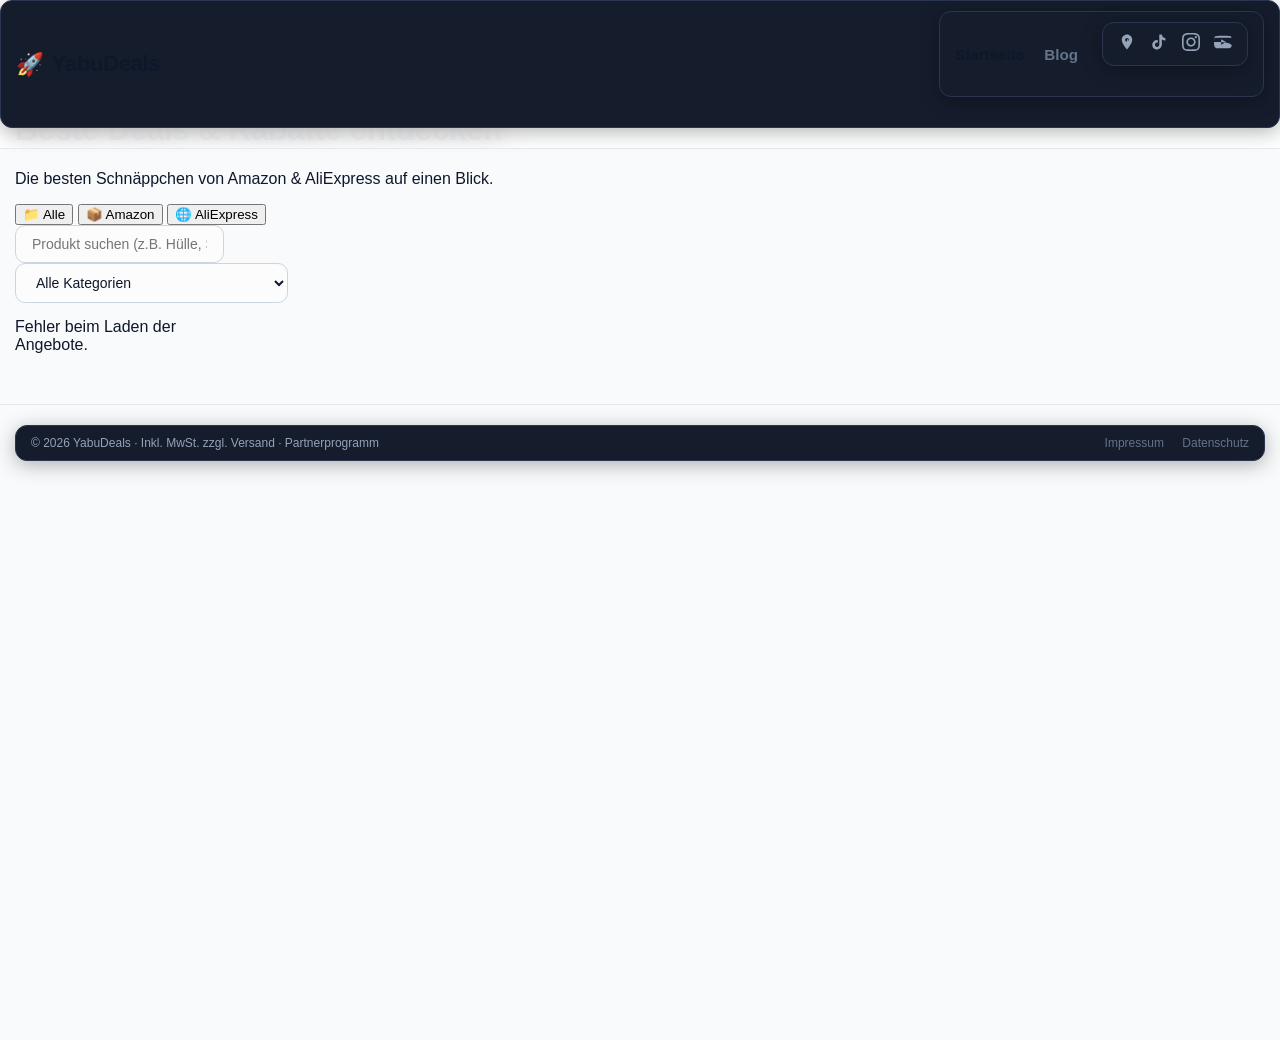
<file: index.html>
<!DOCTYPE html>
<html lang="de">
<head>
  <meta charset="UTF-8">
  <meta name="viewport" content="width=device-width, initial-scale=1.0">
  <title>YabuDeals – Beste Deals & Rabatte entdecken</title>
  <meta name="description" content="Die besten Schnäppchen von Amazon & AliExpress auf einen Blick. Täglich aktualisierte Angebote.">
  <link rel="stylesheet" href="/style.css">
</head>
<body>

  <!-- GLOBALE KOPFZEILE -->
  <div id="global-header"></div>

  <main style="flex: 1;">
    <!-- HERO SECTION -->
    <div class="hero">
      <h1>Beste Deals & Rabatte entdecken</h1>
      <p>Die besten Schnäppchen von Amazon & AliExpress auf einen Blick.</p>
    </div>

    <!-- FILTER BEREICH -->
    <div class="filter-section">
      <div class="single-filter-bar">
        <div class="shop-tabs">
          <button class="shop-tab-btn active" id="tab-all" onclick="setShopFilter('all')">📁 Alle</button>
          <button class="shop-tab-btn" id="tab-amazon" onclick="setShopFilter('amazon')">📦 Amazon</button>
          <button class="shop-tab-btn" id="tab-ali" onclick="setShopFilter('ali')">🌐 AliExpress</button>
        </div>

        <div class="search-input-wrapper">
          <input type="text" id="searchInput" placeholder="Produkt suchen (z.B. Hülle, Stuhl)..." onkeyup="onFilterChange()">
        </div>

        <div class="category-select-wrapper">
          <select id="categoryFilter" onchange="onFilterChange()">
            <option value="">Alle Kategorien</option>
          </select>
        </div>
      </div>
    </div>

    <!-- DEALS GRID -->
    <div class="deals-grid-container">
      <div class="deals-grid" id="dealsContainer">
        <div class="no-deals">Lade Angebote...</div>
      </div>
    </div>

    <!-- PAGINIERUNG -->
    <div class="pagination-container" id="paginationContainer"></div>
  </main>

  <!-- GLOBALE FUSSZEILE -->
  <div id="global-footer"></div>

  <script src="/components.js"></script>
  <script>
    let allDeals = [];
    let filteredDeals = [];
    let currentShop = 'all';
    const itemsPerPage = 27;
    let currentPage = 1;

    async function loadAllDeals() {
      const container = document.getElementById('dealsContainer');
      container.innerHTML = '<div class="no-deals">Lade aktuelle Angebote...</div>';

      try {
        // Cache Buster: Verhindert, dass Browser oder Cloudflare veraltete Daten cachen
        const cacheBuster = '?v=' + new Date().getTime();
        const [amazonRes, aliRes] = await Promise.allSettled([
          fetch('/deals.json' + cacheBuster),
          fetch('/aliexpress-deals.json' + cacheBuster)
        ]);

        let amazonData = [];
        let aliData = [];

        if (amazonRes.status === 'fulfilled' && amazonRes.value.ok) {
          amazonData = await amazonRes.value.json();
          amazonData = amazonData.map(d => ({ ...d, _shop: 'amazon' }));
        }

        if (aliRes.status === 'fulfilled' && aliRes.value.ok) {
          aliData = await aliRes.value.json();
          aliData = aliData.map(d => ({ ...d, _shop: 'ali' }));
        }

        allDeals = [...amazonData, ...aliData];

        if (allDeals.length === 0) {
          container.innerHTML = '<div class="no-deals">Aktuell sind keine Deals erreichbar.</div>';
          return;
        }

        populateCategorySelect(document.getElementById('categoryFilter'), allDeals);
        onFilterChange();
      } catch (err) {
        console.error("Fehler beim Laden der Deals:", err);
        container.innerHTML = '<div class="no-deals">Fehler beim Laden der Angebote.</div>';
      }
    }

    function setShopFilter(shop) {
      currentShop = shop;
      document.querySelectorAll('.shop-tab-btn').forEach(btn => btn.classList.remove('active'));
      
      if (shop === 'all') document.getElementById('tab-all').classList.add('active');
      if (shop === 'amazon') document.getElementById('tab-amazon').classList.add('active');
      if (shop === 'ali') document.getElementById('tab-ali').classList.add('active');

      onFilterChange();
    }

    function onFilterChange() {
      const searchVal = (document.getElementById('searchInput').value || '').toLowerCase().trim();
      const catVal = document.getElementById('categoryFilter').value;

      filteredDeals = allDeals.filter(deal => {
        const matchesShop = (currentShop === 'all') || (deal._shop === currentShop);
        const title = (deal['Produkt-Titel'] || deal['Titel'] || '').toLowerCase();
        const matchesSearch = !searchVal || title.includes(searchVal);
        const category = deal['Kategorie'] || '';
        const matchesCat = !catVal || category.toLowerCase() === catVal.toLowerCase();

        return matchesShop && matchesSearch && matchesCat;
      });

      currentPage = 1;
      renderCurrentPage();
    }

    function renderCurrentPage() {
      const container = document.getElementById('dealsContainer');
      const startIdx = (currentPage - 1) * itemsPerPage;
      const pageItems = filteredDeals.slice(startIdx, startIdx + itemsPerPage);

      if (pageItems.length === 0) {
        container.innerHTML = '<div class="no-deals">Keine passenden Deals gefunden.</div>';
        document.getElementById('paginationContainer').innerHTML = '';
        return;
      }

      container.innerHTML = pageItems.map(dealCardHTML).join('');
      renderPaginationHTML(
        document.getElementById('paginationContainer'),
        filteredDeals.length,
        itemsPerPage,
        currentPage,
        'goToPage'
      );
    }

    function goToPage(page) {
      currentPage = page;
      renderCurrentPage();
      window.scrollTo({ top: 0, behavior: 'smooth' });
    }

    // Start-Initialisierung
    loadAllDeals();
  </script>
</body>
</html>
</file>
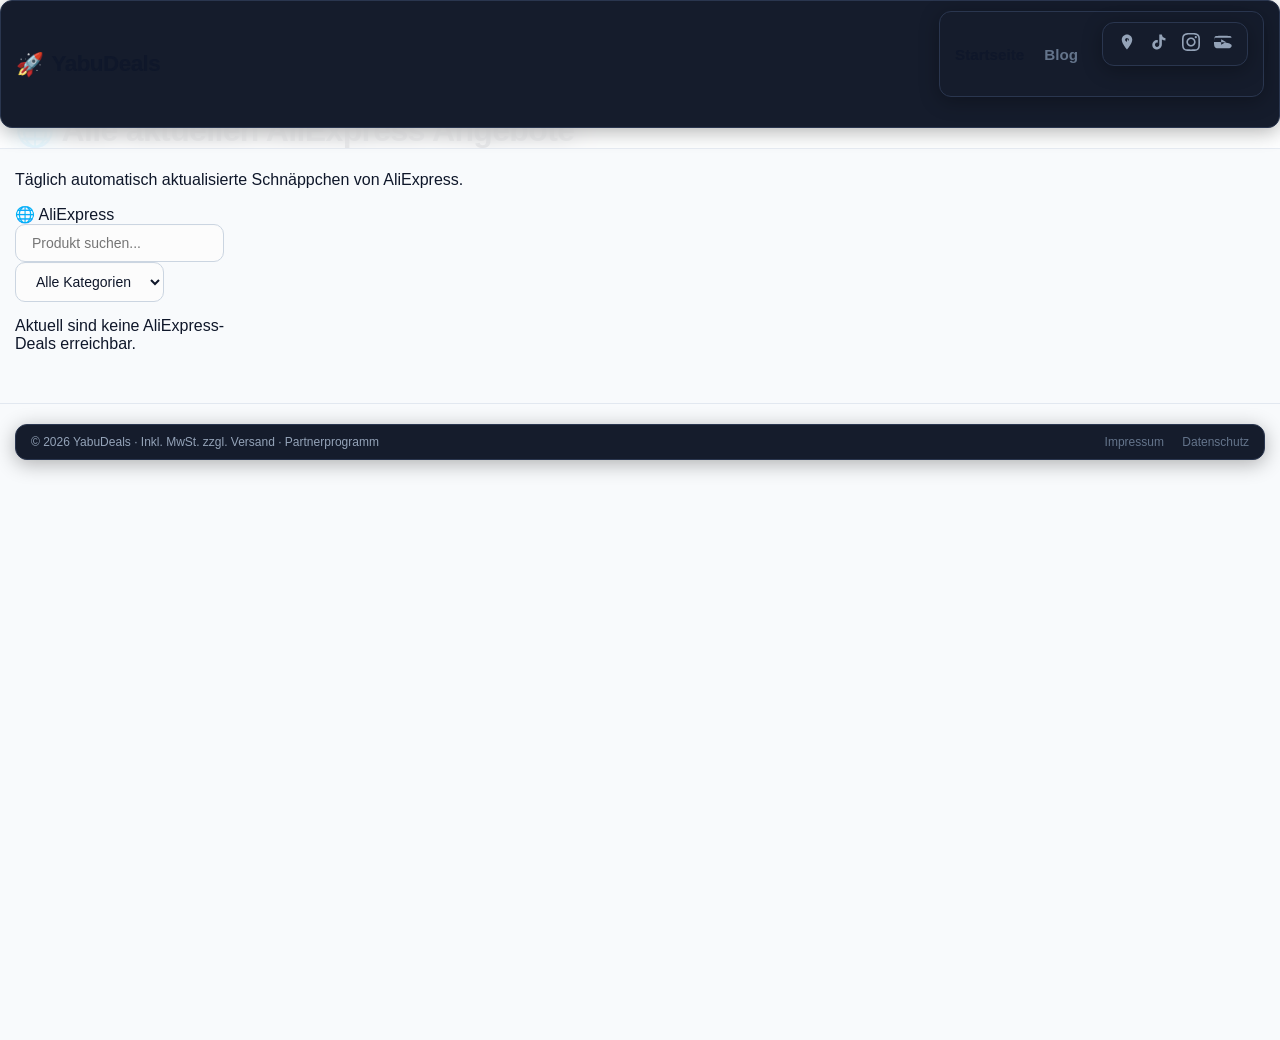
<file: aliexpress.html>
<!DOCTYPE html>
<html lang="de">
<head>
  <meta charset="UTF-8">
  <meta name="viewport" content="width=device-width, initial-scale=1.0">
  <title>AliExpress Deals – YabuDeals</title>
  <meta name="description" content="Alle aktuellen AliExpress-Angebote auf einen Blick: täglich aktualisierte Schnäppchen, kuratiert von YabuDeals.">
  <link rel="stylesheet" href="/style.css">
</head>
<body>

  <!-- GLOBALE KOPFZEILE -->
  <div id="global-header"></div>

  <main style="flex: 1;">
    <!-- HERO -->
    <div class="hero">
      <h1>🌐 Alle aktuellen AliExpress Angebote</h1>
      <p>Täglich automatisch aktualisierte Schnäppchen von AliExpress.</p>
    </div>

    <!-- FILTERBAR -->
    <div class="filter-section">
      <div class="single-filter-bar">
        <div class="shop-tabs">
          <span class="shop-tab-btn active">🌐 AliExpress</span>
        </div>

        <div class="search-input-wrapper">
          <input type="text" id="searchInput" placeholder="Produkt suchen..." onkeyup="onFilterChange()">
        </div>

        <div class="category-select-wrapper">
          <select id="categoryFilter" onchange="onFilterChange()">
            <option value="">Alle Kategorien</option>
          </select>
        </div>
      </div>
    </div>

    <!-- DEALS GRID -->
    <div class="deals-grid-container">
      <div class="deals-grid" id="dealsContainer">
        <div class="no-deals">Lade aktuelle Angebote...</div>
      </div>
    </div>

    <!-- PAGINIERUNG -->
    <div class="pagination-container" id="paginationContainer"></div>
  </main>

  <!-- GLOBALE FUSSZEILE -->
  <div id="global-footer"></div>

  <script src="/components.js"></script>
  <script>
    let allDeals = [];
    let filteredDeals = [];
    const itemsPerPage = 27;
    let currentPage = 1;

    async function fetchDeals() {
      try {
        const res = await fetch('/aliexpress-deals.json');
        if (!res.ok) throw new Error('HTTP ' + res.status);
        const data = await res.json();
        
        // AliExpress-Deals taggen
        allDeals = data.map(d => ({ ...d, _shop: 'ali' }));
        
        // SORTIERUNG: Neueste Angebote (Datum & Uhrzeit) nach oben
        allDeals = sortDealsByLatest(allDeals);

        populateCategorySelect(document.getElementById('categoryFilter'), allDeals);
        onFilterChange();
      } catch (error) {
        console.error("AliExpress Deals konnten nicht geladen werden:", error);
        document.getElementById('dealsContainer').innerHTML =
          '<div class="no-deals">Aktuell sind keine AliExpress-Deals erreichbar.</div>';
      }
    }

    function onFilterChange() {
      const searchTerm = document.getElementById('searchInput').value.toLowerCase().trim();
      const selectedCategory = document.getElementById('categoryFilter').value;

      filteredDeals = allDeals.filter(deal => {
        const title = (deal['Produkt-Titel'] || deal['Titel'] || '').toLowerCase();
        const category = deal['Kategorie'] || '';
        const matchesSearch = !searchTerm || title.includes(searchTerm);
        const matchesCategory = !selectedCategory || category.toLowerCase() === selectedCategory.toLowerCase();
        return matchesSearch && matchesCategory;
      });

      currentPage = 1;
      renderCurrentPage();
    }

    function renderCurrentPage() {
      const startIdx = (currentPage - 1) * itemsPerPage;
      const pageItems = filteredDeals.slice(startIdx, startIdx + itemsPerPage);
      renderDeals(pageItems);
      renderPaginationHTML(document.getElementById('paginationContainer'), filteredDeals.length, itemsPerPage, currentPage, 'goToPage');
    }

    function renderDeals(deals) {
      const container = document.getElementById('dealsContainer');
      if (!deals || deals.length === 0) {
        container.innerHTML = '<div class="no-deals">Keine passenden Deals gefunden.</div>';
        return;
      }
      container.innerHTML = deals.map(dealCardHTML).join('');
    }

    function goToPage(page) {
      currentPage = page;
      renderCurrentPage();
      window.scrollTo({ top: 0, behavior: 'smooth' });
    }

    fetchDeals();
  </script>
</body>
</html>
</file>
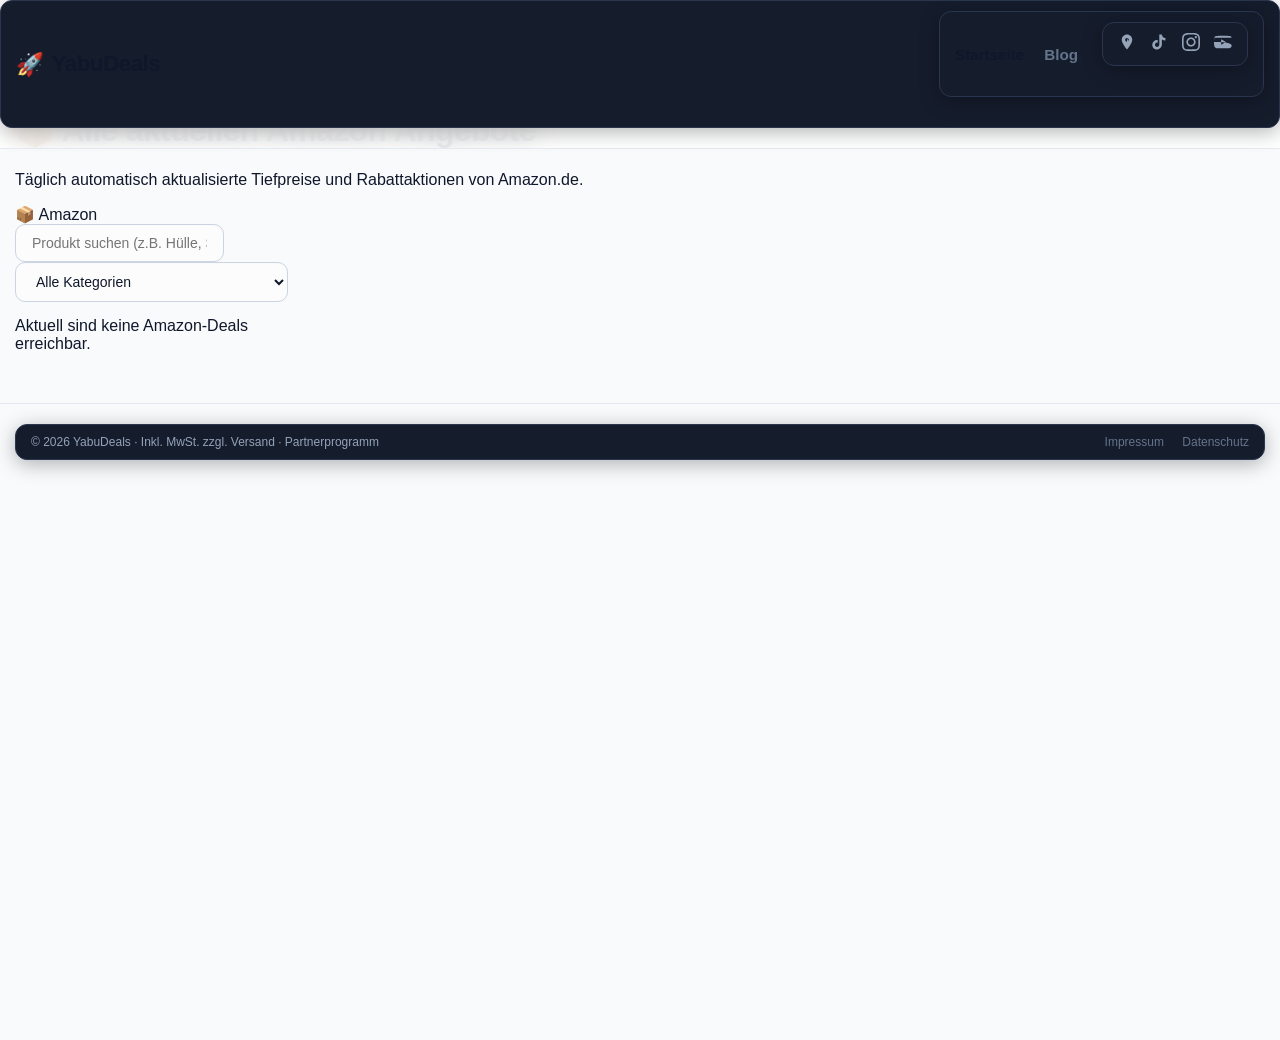
<file: amazon.html>
<!DOCTYPE html>
<html lang="de">
<head>
  <meta charset="UTF-8">
  <meta name="viewport" content="width=device-width, initial-scale=1.0">
  <title>Amazon Deals – YabuDeals</title>
  <meta name="description" content="Alle aktuellen Amazon-Angebote auf einen Blick: täglich aktualisierte Rabatte und Tiefpreise, kuratiert von YabuDeals.">
  <link rel="stylesheet" href="/style.css">
</head>
<body>

  <!-- GLOBALE KOPFZEILE -->
  <div id="global-header"></div>

  <main style="flex: 1;">
    <!-- HERO -->
    <div class="hero">
      <h1>📦 Alle aktuellen Amazon Angebote</h1>
      <p>Täglich automatisch aktualisierte Tiefpreise und Rabattaktionen von Amazon.de.</p>
    </div>

    <!-- FILTERBAR -->
    <div class="filter-section">
      <div class="single-filter-bar">
        <div class="shop-tabs">
          <span class="shop-tab-btn active">📦 Amazon</span>
        </div>

        <div class="search-input-wrapper">
          <input type="text" id="searchInput" placeholder="Produkt suchen (z.B. Hülle, Stuhl)..." onkeyup="onFilterChange()">
        </div>

        <div class="category-select-wrapper">
          <select id="categoryFilter" onchange="onFilterChange()">
            <option value="">Alle Kategorien</option>
          </select>
        </div>
      </div>
    </div>

    <!-- DEALS GRID -->
    <div class="deals-grid-container">
      <div class="deals-grid" id="dealsContainer">
        <div class="no-deals">Lade aktuelle Angebote...</div>
      </div>
    </div>

    <!-- PAGINIERUNG -->
    <div class="pagination-container" id="paginationContainer"></div>
  </main>

  <!-- GLOBALE FUSSZEILE -->
  <div id="global-footer"></div>

  <script src="/components.js"></script>
  <script>
    let allDeals = [];
    let filteredDeals = [];
    const itemsPerPage = 27;
    let currentPage = 1;

    async function fetchDeals() {
      try {
        const res = await fetch('/deals.json');
        if (!res.ok) throw new Error('HTTP ' + res.status);
        const data = await res.json();
        
        // Amazon-Angebote taggen
        allDeals = data.map(d => ({ ...d, _shop: 'amazon' }));
        
        // SORTIERUNG: Neueste Angebote (Datum & Uhrzeit) nach oben
        allDeals = sortDealsByLatest(allDeals);

        populateCategorySelect(document.getElementById('categoryFilter'), allDeals);
        onFilterChange();
      } catch (error) {
        console.error("Amazon Deals konnten nicht geladen werden:", error);
        document.getElementById('dealsContainer').innerHTML =
          '<div class="no-deals">Aktuell sind keine Amazon-Deals erreichbar.</div>';
      }
    }

    function onFilterChange() {
      const searchTerm = document.getElementById('searchInput').value.toLowerCase().trim();
      const selectedCategory = document.getElementById('categoryFilter').value;

      filteredDeals = allDeals.filter(deal => {
        const title = (deal['Produkt-Titel'] || deal['Titel'] || '').toLowerCase();
        const category = deal['Kategorie'] || '';
        const matchesSearch = !searchTerm || title.includes(searchTerm);
        const matchesCategory = !selectedCategory || category.toLowerCase() === selectedCategory.toLowerCase();
        return matchesSearch && matchesCategory;
      });

      currentPage = 1;
      renderCurrentPage();
    }

    function renderCurrentPage() {
      const startIdx = (currentPage - 1) * itemsPerPage;
      const pageItems = filteredDeals.slice(startIdx, startIdx + itemsPerPage);
      renderDeals(pageItems);
      renderPaginationHTML(document.getElementById('paginationContainer'), filteredDeals.length, itemsPerPage, currentPage, 'goToPage');
    }

    function renderDeals(deals) {
      const container = document.getElementById('dealsContainer');
      if (!deals || deals.length === 0) {
        container.innerHTML = '<div class="no-deals">Keine passenden Deals gefunden.</div>';
        return;
      }
      container.innerHTML = deals.map(dealCardHTML).join('');
    }

    function goToPage(page) {
      currentPage = page;
      renderCurrentPage();
      window.scrollTo({ top: 0, behavior: 'smooth' });
    }

    fetchDeals();
  </script>
</body>
</html>
</file>
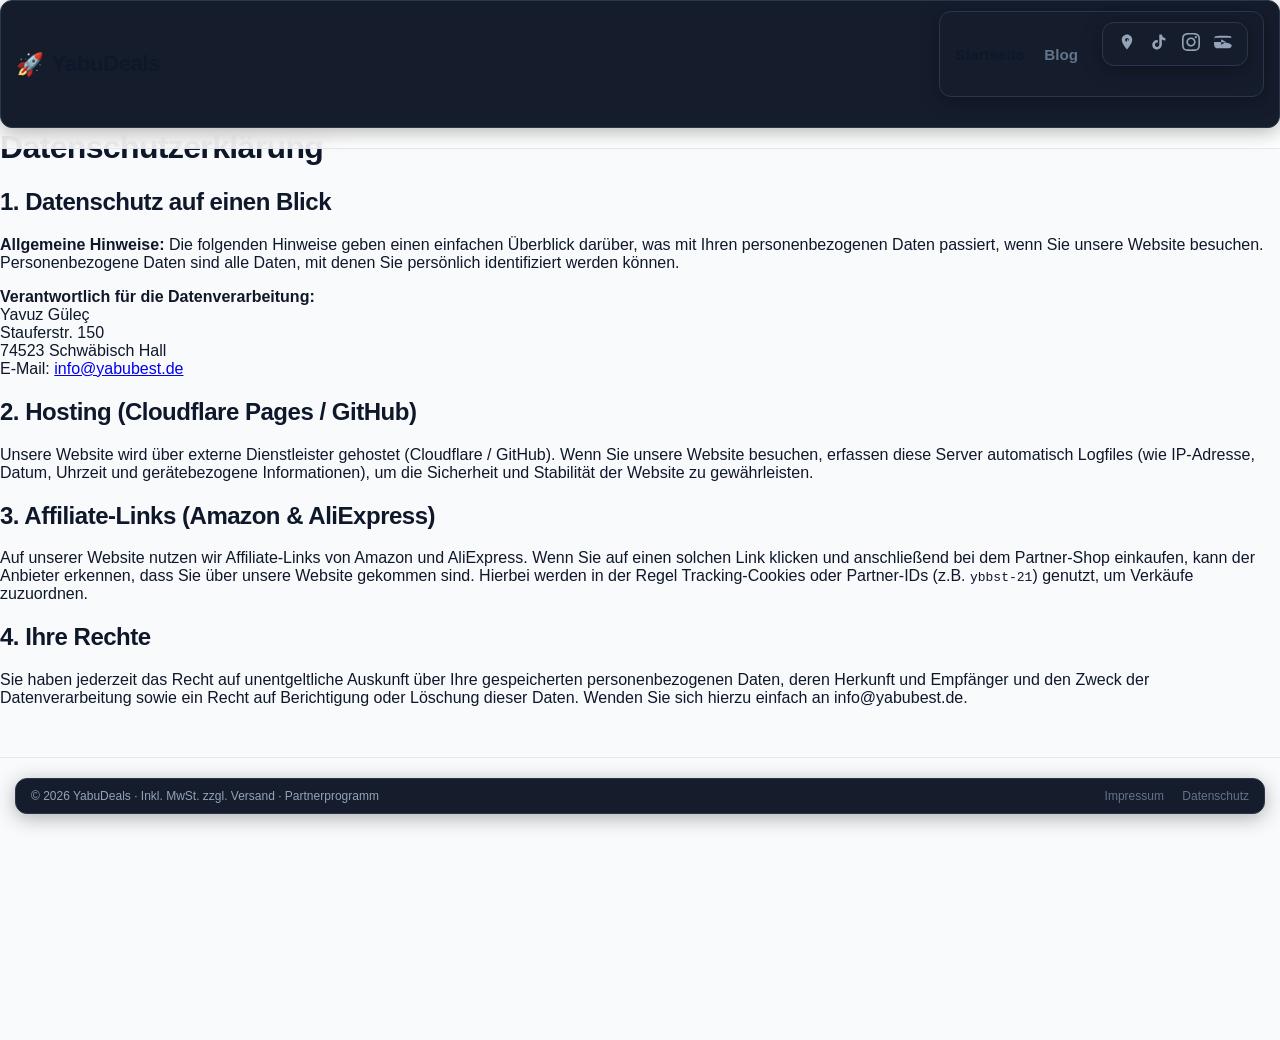
<file: datenschutz.html>
<!DOCTYPE html>
<html lang="de">
<head>
    <meta charset="UTF-8">
    <meta name="viewport" content="width=device-width, initial-scale=1.0">
    <title>Datenschutzerklärung – YabuDeals</title>
    <meta name="description" content="Datenschutzerklärung von YabuDeals: Hosting, Affiliate-Links und Ihre Rechte gemäß DSGVO.">
    <link rel="stylesheet" href="/style.css">
</head>
<body>

    <!-- GLOBALE KOPFZEILE -->
    <div id="global-header"></div>

    <div style="flex: 1;">
        <div class="legal-page-container">
            <a href="/" class="back-link">&larr; Zur Startseite</a>

            <h1>Datenschutzerklärung</h1>

            <h2>1. Datenschutz auf einen Blick</h2>
            <p><strong>Allgemeine Hinweise:</strong> Die folgenden Hinweise geben einen einfachen Überblick darüber, was mit Ihren personenbezogenen Daten passiert, wenn Sie unsere Website besuchen. Personenbezogene Daten sind alle Daten, mit denen Sie persönlich identifiziert werden können.</p>

            <p><strong>Verantwortlich für die Datenverarbeitung:</strong><br>
            Yavuz Güleç<br>
            Stauferstr. 150<br>
            74523 Schwäbisch Hall<br>
            E-Mail: <a href="mailto:info@yabubest.de">info@yabubest.de</a></p>

            <h2>2. Hosting (Cloudflare Pages / GitHub)</h2>
            <p>Unsere Website wird über externe Dienstleister gehostet (Cloudflare / GitHub). Wenn Sie unsere Website besuchen, erfassen diese Server automatisch Logfiles (wie IP-Adresse, Datum, Uhrzeit und gerätebezogene Informationen), um die Sicherheit und Stabilität der Website zu gewährleisten.</p>

            <h2>3. Affiliate-Links (Amazon & AliExpress)</h2>
            <p>Auf unserer Website nutzen wir Affiliate-Links von Amazon und AliExpress. Wenn Sie auf einen solchen Link klicken und anschließend bei dem Partner-Shop einkaufen, kann der Anbieter erkennen, dass Sie über unsere Website gekommen sind. Hierbei werden in der Regel Tracking-Cookies oder Partner-IDs (z.B. <code>ybbst-21</code>) genutzt, um Verkäufe zuzuordnen.</p>

            <h2>4. Ihre Rechte</h2>
            <p>Sie haben jederzeit das Recht auf unentgeltliche Auskunft über Ihre gespeicherten personenbezogenen Daten, deren Herkunft und Empfänger und den Zweck der Datenverarbeitung sowie ein Recht auf Berichtigung oder Löschung dieser Daten. Wenden Sie sich hierzu einfach an info@yabubest.de.</p>
        </div>
    </div>

    <!-- GLOBALE FUSSZEILE -->
    <div id="global-footer"></div>

    <script src="/components.js"></script>
</body>
</html>
</file>
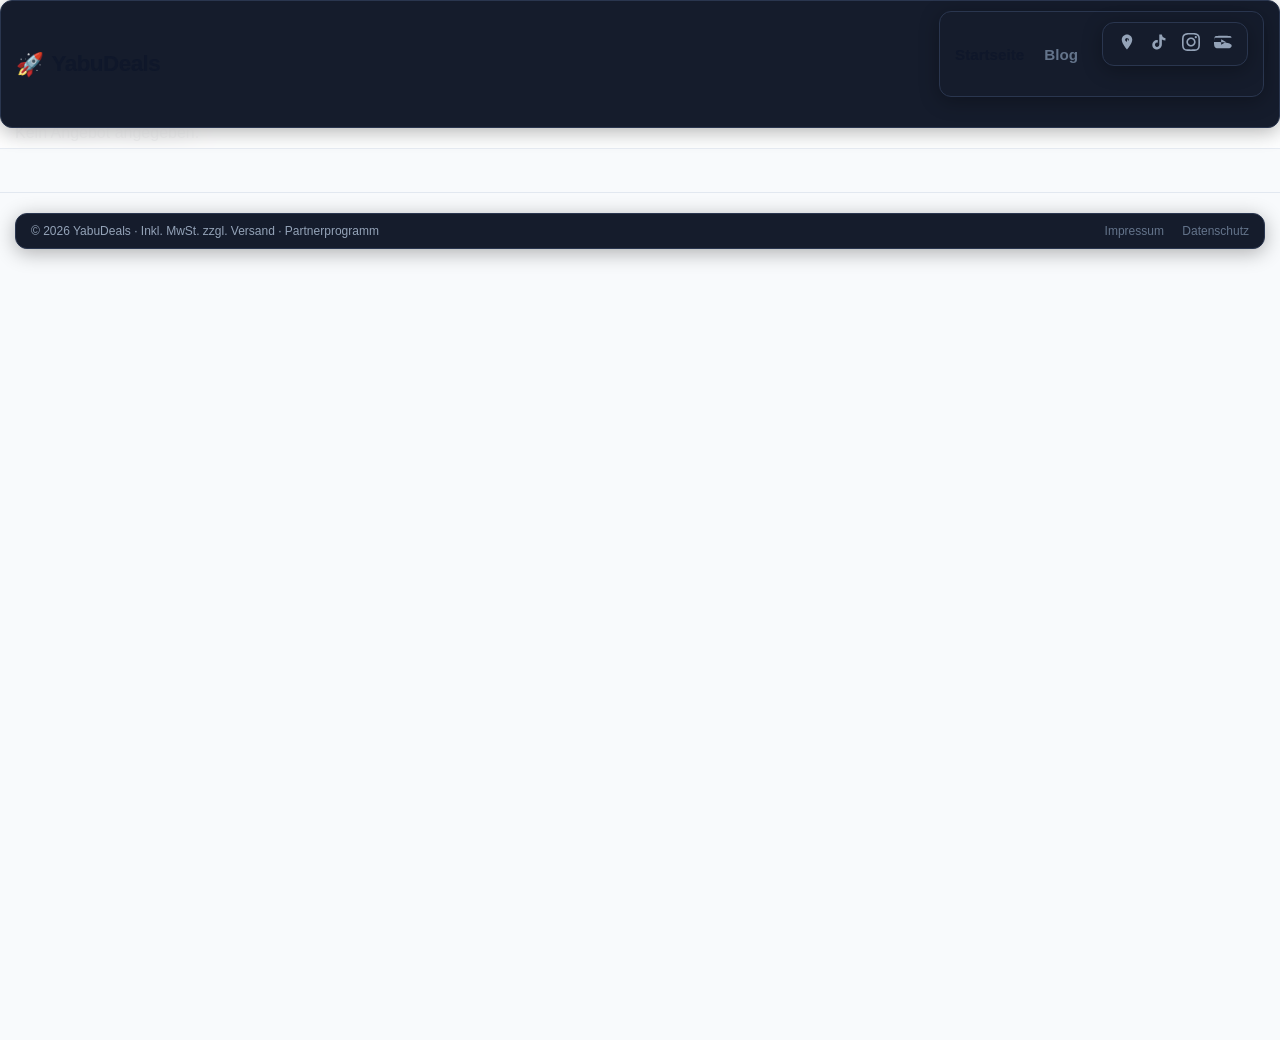
<file: deal.html>
<!DOCTYPE html>
<html lang="de">
<head>
  <meta charset="UTF-8">
  <meta name="viewport" content="width=device-width, initial-scale=1.0">
  <title>Angebot – YabuDeals</title>
  <meta name="description" content="Produktdetails und aktuelles Angebot bei YabuDeals.">
  <link rel="stylesheet" href="/style.css">
</head>
<body>

  <!-- GLOBALE KOPFZEILE -->
  <div id="global-header"></div>

  <main class="detail-wrapper">
    <a href="/" class="back-link">&larr; Zurück zur Übersicht</a>
    <div id="detailContainer">
      <div class="no-deals">Lade Angebot...</div>
    </div>
  </main>

  <!-- GLOBALE FUSSZEILE -->
  <div id="global-footer"></div>

  <script src="/components.js"></script>
  <script>
    const params = new URLSearchParams(window.location.search);
    const shop = params.get('shop');
    const id = decodeURIComponent(params.get('id') || '');

    async function loadDetail() {
      const container = document.getElementById('detailContainer');

      if (!shop || !id) {
        container.innerHTML = '<p class="no-deals">Kein Angebot angegeben.</p>';
        return;
      }

      try {
        const url = shop === 'ali' ? '/aliexpress-deals.json' : '/deals.json';
        const res = await fetch(url);
        if (!res.ok) throw new Error('HTTP ' + res.status);
        const data = await res.json();

        // BEHOBEN: Flexible Identifikator-Suche für AliExpress & Amazon
        const deal = data.find(d => {
          if (shop === 'ali') {
            const affLink = d['Affiliate Link'] || d['Link'] || d['Produkt-ID / AliExpress Link'] || '';
            const prodId = String(d['Produkt-ID'] || '');
            return affLink === id || prodId === id;
          }
          const asin = d['ASIN / Amazon Link'] || d['Produkt-ID'] || d['Link: ybbst-21'] || '';
          return asin === id;
        });

        if (!deal) {
          container.innerHTML = '<p class="no-deals">Dieses Angebot wurde nicht gefunden oder ist nicht mehr verfügbar.</p>';
          return;
        }

        deal._shop = shop === 'ali' ? 'ali' : 'amazon';
        renderDetail(deal);
      } catch (error) {
        console.error(error);
        container.innerHTML = '<p class="no-deals">Angebot konnte nicht geladen werden.</p>';
      }
    }

    function renderDetail(deal) {
      const isAli = deal._shop === 'ali';
      const container = document.getElementById('detailContainer');

      const title = deal['Produkt-Titel'] || deal['Titel'] || 'Angebot';
      const rawImage = deal['Bild-URL (Optional)'] || deal['Bild-URL'] || deal['Bildvorschau'] || '';
      // BEHOBEN: Nutzen des Bild-Optimierers für saubere WebP-Darstellung
      const image = optimizeImageUrl(String(rawImage).replace(/\s+/g, '').trim(), 500);

      const offerPrice = formatPrice(deal['Angebotspreis (€)'] || deal['Preis (€)']);
      const rawReg = deal['Regulärer Preis (€)'];
      const regPrice = rawReg ? formatPrice(rawReg) : '';
      const discount = deal['Rabatt (z.B. 30% Rabatt)'] || deal['Rabatt'] || '';
      const category = deal['Kategorie'] || 'Sonstiges';
      const description = deal['Lange Beschreibung'] || deal['Beschreibung'] || '';
      const link = deal['Affiliate Link'] || deal['Link: ybbst-21'] || deal['Link'] || '#';

      const shopBadgeStyle = isAli
        ? 'background:#fef2f2;color:#dc2626;border:1px solid #fecaca;'
        : 'background:#fff3e6;color:#d97706;border:1px solid #fde68a;';
      const shopBadgeLabel = isAli ? '🌐 AliExpress' : '📦 Amazon';
      const btnClass = isAli ? 'btn-buy-ali' : 'btn-buy-amazon';

      document.title = `${title} – YabuDeals`;

      container.innerHTML = `
        <article class="detail-card">
          <div class="detail-image-box">
            <img src="${image}" alt="${title}" decoding="async" loading="eager" onerror="this.onerror=null;this.src='https://via.placeholder.com/400';">
          </div>
          <div>
            <div class="detail-badges">
              <span style="${shopBadgeStyle}">${shopBadgeLabel}</span>
              ${discount ? `<span style="background:#ef4444;color:#fff;">${discount}</span>` : ''}
              <span style="background:#eef2ff;color:#4338ca;">${category}</span>
            </div>
            <h1 class="detail-title">${title}</h1>
            <div class="detail-price-row">
              <span class="detail-offer-price">${offerPrice}</span>
              ${regPrice ? `<span class="detail-regular-price">statt ${regPrice}</span>` : ''}
            </div>
            ${description ? `<p class="detail-description">${description}</p>` : ''}
            <a href="${link}" target="_blank" rel="nofollow noopener sponsored" class="${btnClass} detail-cta">Zum Angebot &rarr;</a>
          </div>
        </article>
      `;
    }

    loadDetail();
  </script>
</body>
</html>
</file>
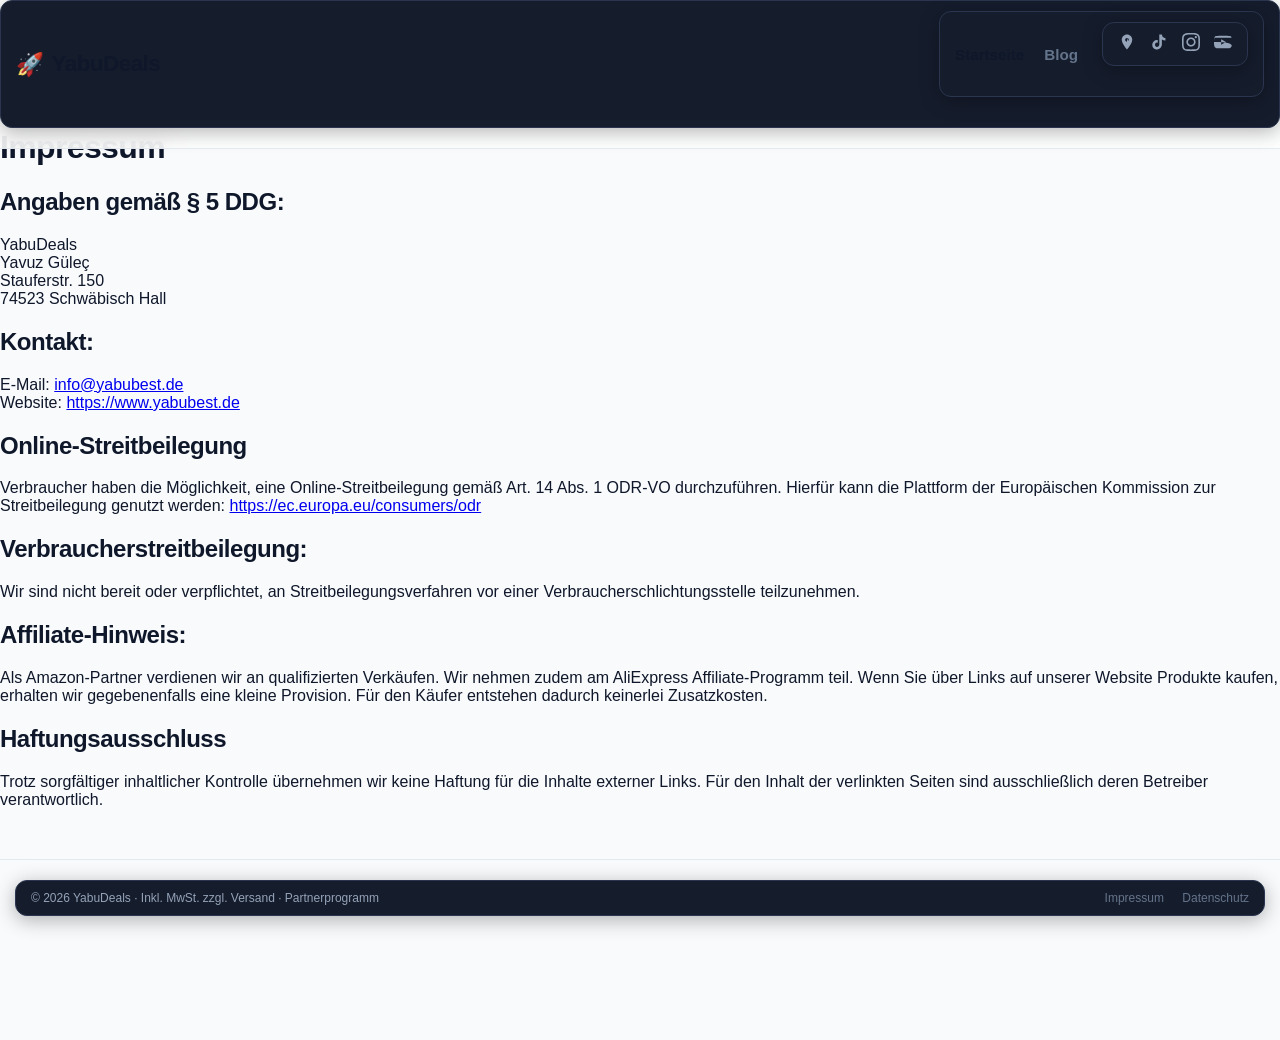
<file: impressum.html>
<!DOCTYPE html>
<html lang="de">
<head>
    <meta charset="UTF-8">
    <meta name="viewport" content="width=device-width, initial-scale=1.0">
    <title>Impressum – YabuDeals</title>
    <meta name="description" content="Impressum und Anbieterkennzeichnung von YabuDeals gemäß § 5 DDG.">
    <link rel="stylesheet" href="/style.css">
</head>
<body>

    <!-- GLOBALE KOPFZEILE -->
    <div id="global-header"></div>

    <div style="flex: 1;">
        <div class="legal-page-container">
            <a href="/" class="back-link">&larr; Zur Startseite</a>

            <h1>Impressum</h1>

            <h2>Angaben gemäß § 5 DDG:</h2>
            <p>
                YabuDeals <br>
                Yavuz Güleç<br>
                Stauferstr. 150<br>
                74523 Schwäbisch Hall
            </p>

            <h2>Kontakt:</h2>
            <p>
                E-Mail: <a href="mailto:info@yabubest.de">info@yabubest.de</a><br>
                Website: <a href="https://www.yabubest.de">https://www.yabubest.de</a>
            </p>

            <h2>Online-Streitbeilegung</h2>
            <p>Verbraucher haben die Möglichkeit, eine Online-Streitbeilegung gemäß Art. 14 Abs. 1 ODR-VO durchzuführen. Hierfür kann die Plattform der Europäischen Kommission zur Streitbeilegung genutzt werden: <a href="https://ec.europa.eu/consumers/odr" target="_blank" rel="noopener noreferrer">https://ec.europa.eu/consumers/odr</a></p>

            <h2>Verbraucherstreitbeilegung:</h2>
            <p>Wir sind nicht bereit oder verpflichtet, an Streitbeilegungsverfahren vor einer Verbraucherschlichtungsstelle teilzunehmen.</p>

            <h2>Affiliate-Hinweis:</h2>
            <p>Als Amazon-Partner verdienen wir an qualifizierten Verkäufen. Wir nehmen zudem am AliExpress Affiliate-Programm teil. Wenn Sie über Links auf unserer Website Produkte kaufen, erhalten wir gegebenenfalls eine kleine Provision. Für den Käufer entstehen dadurch keinerlei Zusatzkosten.</p>

            <h2>Haftungsausschluss</h2>
            <p>Trotz sorgfältiger inhaltlicher Kontrolle übernehmen wir keine Haftung für die Inhalte externer Links. Für den Inhalt der verlinkten Seiten sind ausschließlich deren Betreiber verantwortlich.</p>
        </div>
    </div>

    <!-- GLOBALE FUSSZEILE -->
    <div id="global-footer"></div>

    <script src="/components.js"></script>
</body>
</html>
</file>
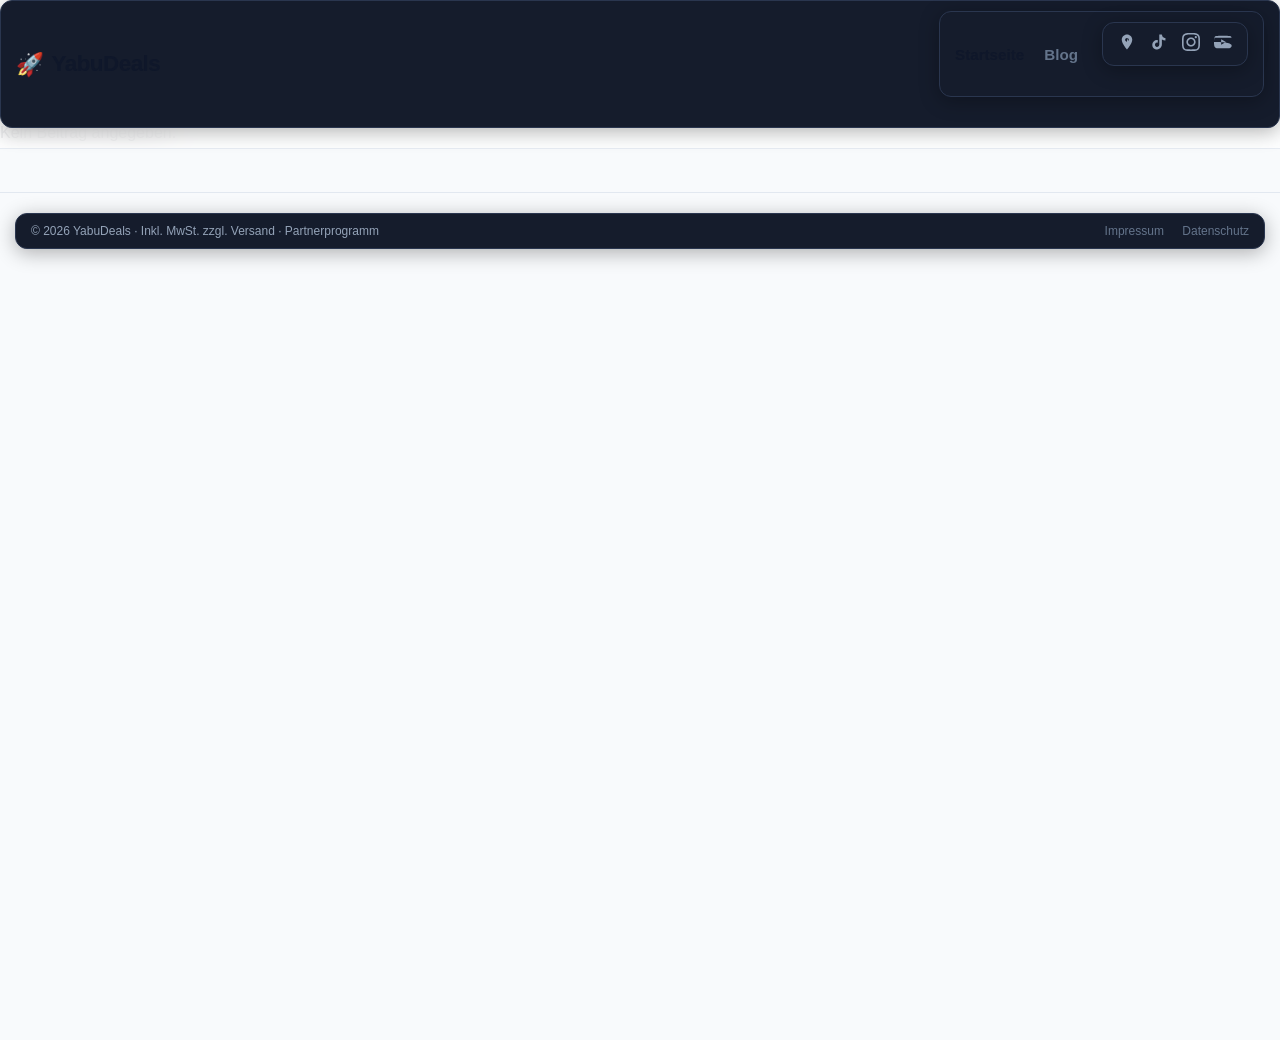
<file: ratgeber-post.html>
<!DOCTYPE html>
<html lang="de">
<head>
 <meta charset="UTF-8">
 <meta name="viewport" content="width=device-width, initial-scale=1.0">
 <title>Ratgeber – YabuDeals</title>
 <meta name="description" content="Produkttests, Tipps und Ratgeber von YabuDeals.">
 <link rel="stylesheet" href="/style.css">
</head>
<body>

 <!-- GLOBALE KOPFZEILE -->
 <div id="global-header"></div>

 <div class="blog-post-container">
 <a href="/blog.html" class="back-link">&larr; Zurück zum Blog</a>
 <div id="postContainer">
 <div class="no-deals">Lade Beitrag...</div>
 </div>
 </div>

 <!-- GLOBALE FUSSZEILE -->
 <div id="global-footer"></div>

 <script src="/components.js"></script>
 <script>
 const params = new URLSearchParams(window.location.search);
 const postSlug = params.get('post');

 async function loadPost() {
 const container = document.getElementById('postContainer');

 if (!postSlug) {
 container.innerHTML = '<p class="no-deals">Kein Beitrag angegeben.</p>';
 return;
 }

 try {
 const res = await fetch('/blog-posts.json?v=' + Date.now());
 if (!res.ok) throw new Error('HTTP ' + res.status);
 const posts = await res.json();

 const post = posts.find(p => (p['Link'] || '') === postSlug || (p['Link'] || '').includes(postSlug));

 if (!post) {
 container.innerHTML = '<p class="no-deals">Dieser Beitrag wurde nicht gefunden.</p>';
 return;
 }

 const affiliateLink = await findAffiliateLink(post);
 renderPost(post, affiliateLink);
 } catch (error) {
 console.error(error);
 container.innerHTML = '<p class="no-deals">Beitrag konnte nicht geladen werden.</p>';
 }
 }

 async function findAffiliateLink(post) {
 if (post['Affiliate Link'] && post['Affiliate Link'] !== '#') return post['Affiliate Link'];
 if (post['Link_Deal'] && post['Link_Deal'] !== '#') return post['Link_Deal'];

 const title = (post['Titel'] || '').toLowerCase();

 try {
 const [resAmz, resAli] = await Promise.allSettled([
 fetch('/deals.json?v=' + Date.now()).then(r => r.ok ? r.json() : []),
 fetch('/aliexpress-deals.json?v=' + Date.now()).then(r => r.ok ? r.json() : [])
 ]);

 const amazonDeals = resAmz.status === 'fulfilled' ? resAmz.value : [];
 const aliDeals = resAli.status === 'fulfilled' ? resAli.value : [];
 const allDeals = [...amazonDeals, ...aliDeals];

 const matchedDeal = allDeals.find(deal => {
 const dealImg = (deal['Bild-URL (Optional)'] || deal['Bild-URL'] || '').trim();
 const postImg = (post['Bild-URL'] || '').trim();
 if (dealImg && postImg && dealImg === postImg) return true;

 const dealTitle = (deal['Produkt-Titel'] || '').toLowerCase();
 return title.split(' ').some(word => word.length > 4 && dealTitle.includes(word));
 });

 if (matchedDeal) {
 return matchedDeal['Link: ybbst-21'] || matchedDeal['Affiliate Link'] || matchedDeal['Link'] || '#';
 }
 } catch (e) {
 console.error("Fehler beim Suchen des Affiliate Links:", e);
 }

 return `https://www.amazon.de/s?k=${encodeURIComponent(post['Titel'] || '')}&tag=ybbst-21`;
 }

 function renderPost(post, affiliateLink) {
 const container = document.getElementById('postContainer');

 const title = post['Titel'] || 'Blogbeitrag';
 const image = post['Bild-URL'] || '';
 const category = post['Kategorie'] || 'Ratgeber';
 const date = post['Datum'] || '';
 const readTime = post['Lesezeit'] ? ` • ⏱️ ${post['Lesezeit']}` : '';
 
 // 🛠️ INTELLIGENTER CONTENT-CHECK:
 // Falls Content_HTML leer ist oder nur "..." enthält, nimm den Auszug!
 let rawHtml = post['Content_HTML'] || '';
 if (rawHtml.trim() === '...' || rawHtml.trim() === '' || rawHtml.length < 10) {
 rawHtml = `<p>${post['Auszug'] || 'Kein weiterer Text vorhanden.'}</p>`;
 } else {
 // Entferne störende dreifache Punkte am Ende von Absätzen
 rawHtml = rawHtml.replace(/<p>\s*\.\.\.\s*<\/p>/gi, '').replace(/\.\.\.$/g, '');
 }

 document.title = `${title} – YabuDeals`;

 container.innerHTML = `
 ${image ? `<div class="blog-hero-wrapper"><img src="${image}" alt="${title}" class="blog-post-hero-img"></div>` : ''}
 <div class="blog-post-meta">${category}${readTime}${date ? ` • ${date}` : ''}</div>
 <h1 class="blog-post-title">${title}</h1>
 <div class="blog-post-content">${rawHtml}</div>

 <!-- 🎯 KAUF-BUTTON AM ENDE -->
 <div class="blog-cta-box">
 <h3>Gefällt dir dieses Produkt?</h3>
 <p>Entdecke jetzt das passende Schnäppchen und sichere dir den besten Preis!</p>
 <a href="${affiliateLink}" target="_blank" rel="nofollow noopener sponsored" class="blog-cta-btn">
 👉 Jetzt Angebot ansehen & sparen &rarr;
 </a>
 </div>
 `;
 }

 loadPost();
 </script>
</body>
</html>
</file>
<file: style.css>
/* ============================================================
   YABUDEALS – MODERN DARK GLASSMORPHISM DESIGN SYSTEM
   ============================================================ */

:root {
  --bg-main: #0b0f19;
  --bg-card: #151c2c;
  --bg-card-hover: #1e293b;
  --border-color: #2a364f;
  --border-highlight: #3b82f6;
  --text-primary: #f8fafc;
  --text-secondary: #94a3b8;
  --accent-amazon: linear-gradient(135deg, #f59e0b, #d97706);
  --accent-ali: linear-gradient(135deg, #ef4444, #b91c1c);
  --accent-blog: linear-gradient(135deg, #6366f1, #4338ca);
  --glass-bg: rgba(15, 23, 42, 0.85);
  --glass-border: rgba(255, 255, 255, 0.08);
}

/* Globales Reset & Hintergrund */
body {
  background-color: var(--bg-main) !important;
  color: var(--text-primary) !important;
  font-family: -apple-system, BlinkMacSystemFont, "Segoe UI", Roboto, Helvetica, Arial, sans-serif !important;
  margin: 0;
  padding: 0;
  padding-top: 65px !important;
  min-height: 100vh;
}

/* Container & Headlines */
.container, main, section {
  max-width: 1400px;
  margin: 0 auto;
  padding: 0 15px;
}

h1, h2, h3 {
  color: var(--text-primary) !important;
  font-weight: 800 !important;
  letter-spacing: -0.02em;
}

/* Suchleiste & Filter-Container */
.filter-container, #filter-bar, div[style*="display: flex"] {
  background: var(--bg-card) !important;
  border: 1px solid var(--border-color) !important;
  border-radius: 12px !important;
  padding: 10px 15px !important;
  margin-bottom: 20px !important;
  box-shadow: 0 4px 20px rgba(0, 0, 0, 0.3) !important;
}

input[type="text"], input[placeholder*="suchen"], #search-input, select, #category-select {
  background: #0f172a !important;
  border: 1px solid var(--border-color) !important;
  color: var(--text-primary) !important;
  border-radius: 8px !important;
  padding: 8px 12px !important;
  font-size: 13px !important;
  outline: none !important;
  transition: border-color 0.2s, box-shadow 0.2s !important;
}

input[type="text"]:focus, select:focus {
  border-color: var(--border-highlight) !important;
  box-shadow: 0 0 8px rgba(59, 130, 246, 0.4) !important;
}

/* Filter-Buttons (Alle / Amazon / AliExpress) */
.btn-filter, button.filter-btn {
  background: #1e293b !important;
  color: var(--text-secondary) !important;
  border: 1px solid var(--border-color) !important;
  border-radius: 6px !important;
  padding: 6px 14px !important;
  font-size: 12px !important;
  font-weight: 600 !important;
  cursor: pointer;
  transition: all 0.2s ease !important;
}

.btn-filter.active, button.filter-btn.active, .btn-filter:hover {
  background: var(--border-highlight) !important;
  color: #ffffff !important;
  border-color: var(--border-highlight) !important;
  box-shadow: 0 0 12px rgba(59, 130, 246, 0.5) !important;
}

/* Pagination Buttons */
.page-btn {
  background: var(--bg-card) !important;
  color: var(--text-primary) !important;
  border: 1px solid var(--border-color) !important;
  border-radius: 6px !important;
  padding: 6px 12px !important;
  font-size: 12px !important;
  font-weight: 600 !important;
  cursor: pointer !important;
  margin: 0 2px !important;
  transition: all 0.2s !important;
}

.page-btn.active, .page-btn:hover:not([disabled]) {
  background: var(--border-highlight) !important;
  color: #ffffff !important;
  border-color: var(--border-highlight) !important;
}

.page-btn[disabled] {
  opacity: 0.4 !important;
  cursor: not-allowed !important;
}
</file>
